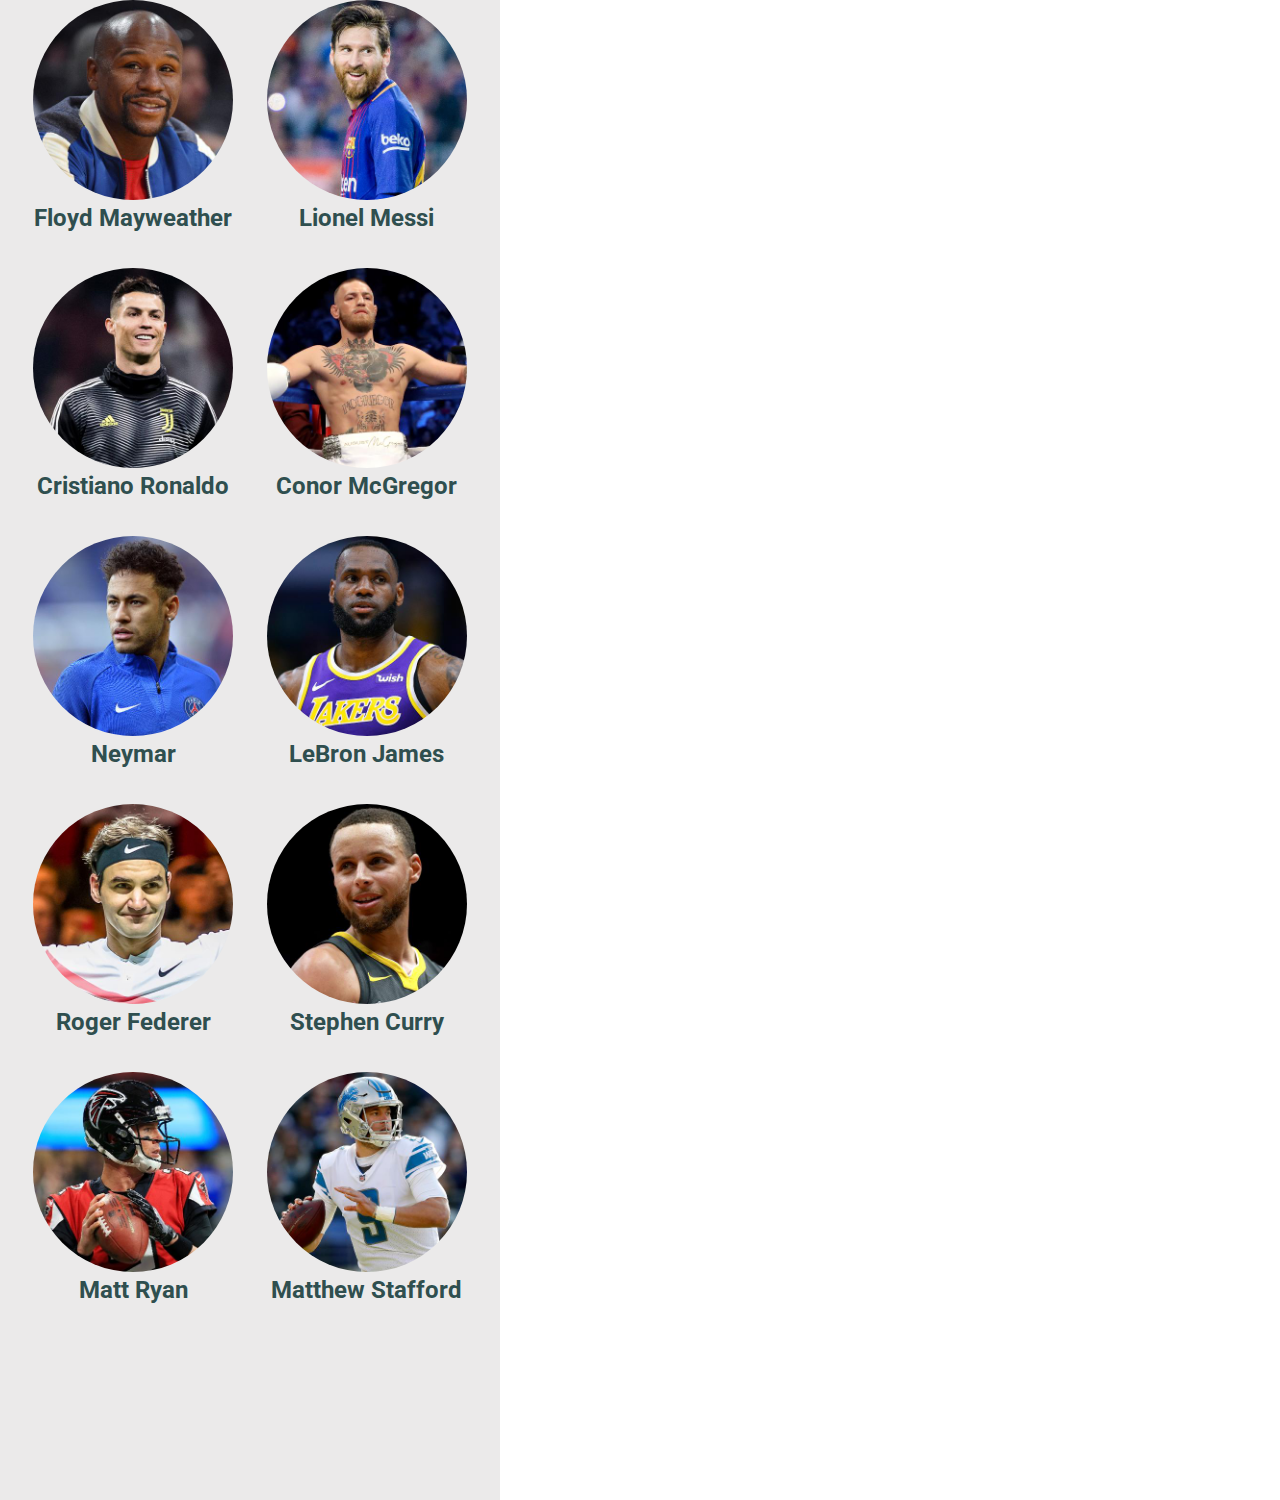
<file: Картка спортсменів (1)/index.html>
<!DOCTYPE html>
<html lang="en">

<head>
  <meta charset="UTF-8" />
  <meta http-equiv="X-UA-Compatible" content="IE=edge" />
  <meta name="viewport" content="width=device-width, initial-scale=1.0" />
  <title>Athletes</title>
  <link rel="stylesheet" href="style.css" />
</head>

<body>
  <header>

    <div class="sportsmen">

      <div class="box">
        <img src="Img/1.png" alt="">
        <h2>Floyd Mayweather</h2>
      </div>

      <div class="box">
        <img src="Img/2.png" alt="">
        <h2>Lionel Messi</h2>
        <br>
        <br>
      </div>
      
      <div class="box">
        <img src="Img/3.png" alt="">
        <h2>Cristiano Ronaldo</h2>
        <br>
        <br>
      </div>
      
      <div class="box">
        <img src="Img/4.png" alt="">
        <h2>Conor McGregor</h2>
      </div>
      
      <div class="box">
        <img src="Img/5.png" alt="">
        <h2>Neymar</h2>
        <br>
        <br>
      </div>
      
      <div class="box">
        <img src="Img/6.png" alt="">
        <h2>LeBron James</h2>
      </div>
      
      <div class="box">
        <img src="Img/7.png" alt="">
        <h2>Roger Federer</h2>
      </div>
      
      <div class="box">
        <img src="Img/8.png" alt="">
        <h2>Stephen Curry</h2>
        <br>
        <br>
      </div>
      
      <div class="box">
        <img src="Img/9.png" alt="">
        <h2>Matt Ryan</h2>
      </div>
      
      <div class="box">
        <img src="Img/10.png" alt="">
        <h2>Matthew Stafford</h2>
      </div>








    </div>



  </header>
</body>

</html>
</file>
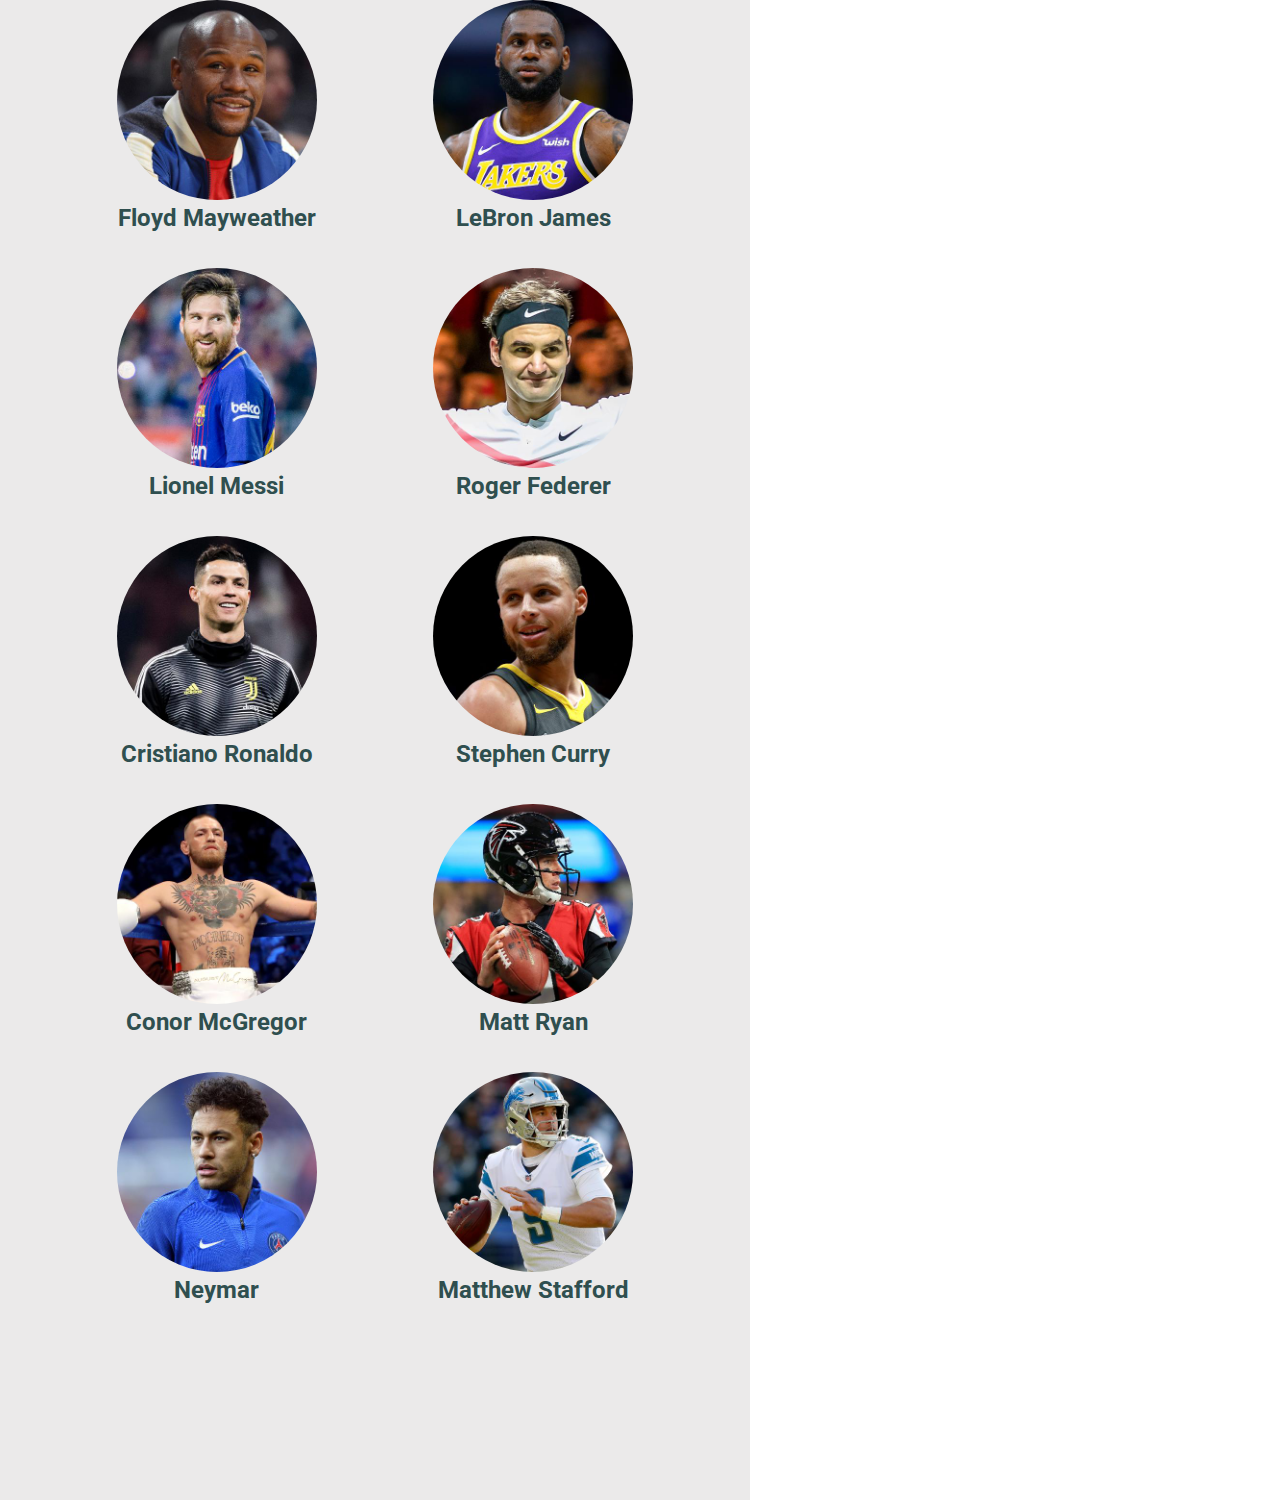
<file: Картка спортсменів (2)/index.html>
<!DOCTYPE html>
<html lang="en">

<head>
    <meta charset="UTF-8" />
    <meta http-equiv="X-UA-Compatible" content="IE=edge" />
    <meta name="viewport" content="width=device-width, initial-scale=1.0" />
    <title>Athletes</title>
    <link rel="stylesheet" href="style.css" />
</head>

<body>
    <header>

        <div class="sportsmen">
<div class="spo">
            <div class="box">
                <img src="Img/1.png" alt="">
                <h2>Floyd Mayweather</h2>
                <br>
                <br>
            </div>

            <div class="box">
                <img src="Img/2.png" alt="">
                <h2>Lionel Messi</h2>
                <br>
                <br>
            </div>

            <div class="box">
                <img src="Img/3.png" alt="">
                <h2>Cristiano Ronaldo</h2>
                <br>
                <br>
            </div>

            <div class="box">
                <img src="Img/4.png" alt="">
                <h2>Conor McGregor</h2>
                <br>
                <br>
            </div>

            <div class="box">
                <img src="Img/5.png" alt="">
                <h2>Neymar</h2>
                <br>
                <br>
            </div>
        </div>
            <div class="spo">
                <div class="box">
                    <img src="Img/6.png" alt="">
                    <h2>LeBron James</h2>
                    <br>
                <br>
                </div>

                <div class="box">
                    <img src="Img/7.png" alt="">
                    <h2>Roger Federer</h2>
                    <br>
                <br>
                </div>

                <div class="box">
                    <img src="Img/8.png" alt="">
                    <h2>Stephen Curry</h2>
                    <br>
                    <br>
                </div>

                <div class="box">
                    <img src="Img/9.png" alt="">
                    <h2>Matt Ryan</h2>
                    <br>
                <br>
                </div>

                <div class="box">
                    <img src="Img/10.png" alt="">
                    <h2>Matthew Stafford</h2>
                </div>
            </div>







        </div>
</file>
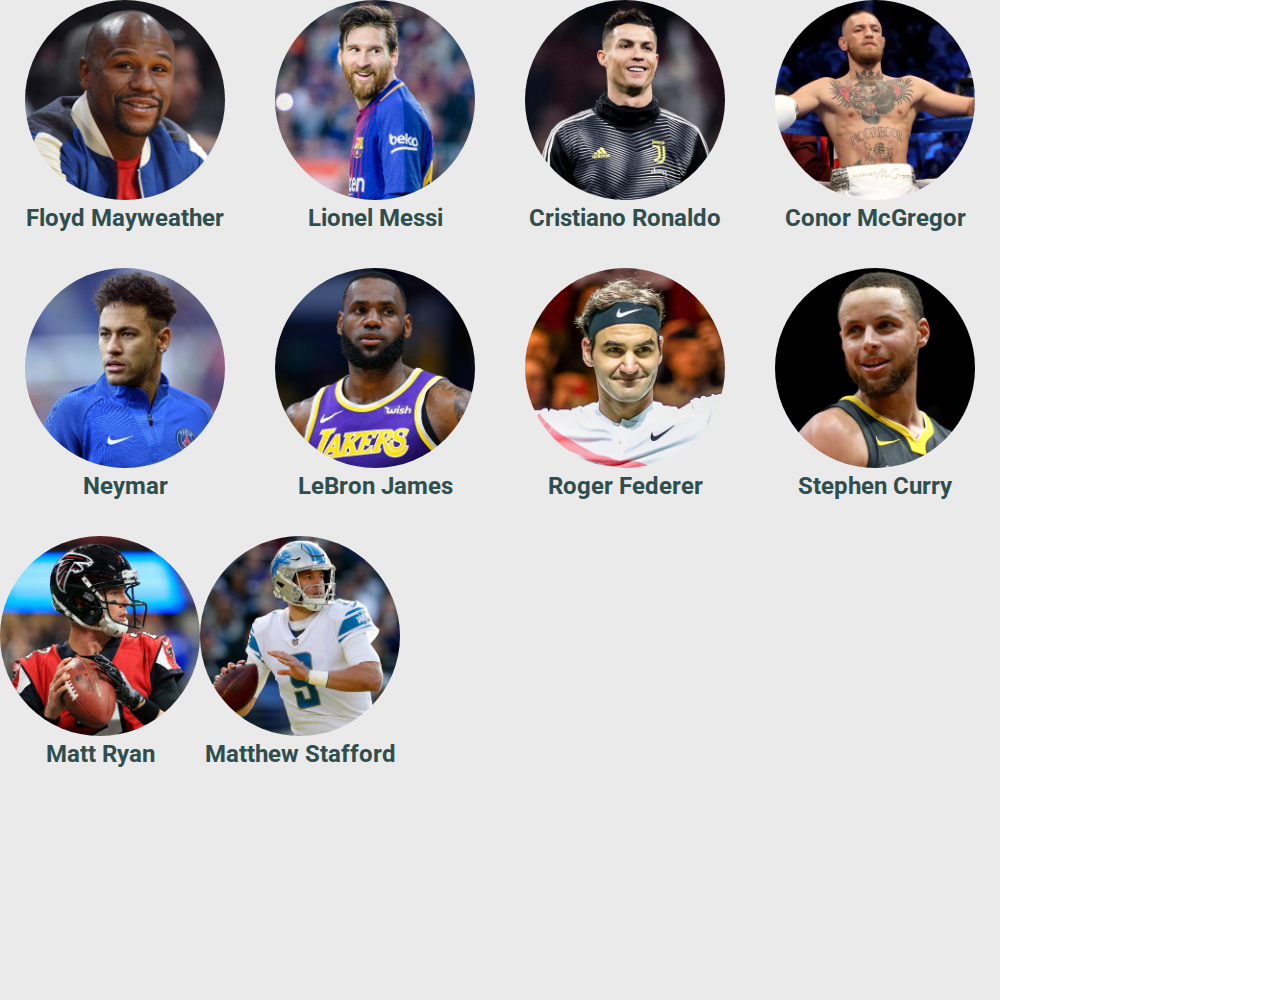
<file: Картка спортсменів (3)/index.html>
<!DOCTYPE html>
<html lang="en">

<head>
  <meta charset="UTF-8" />
  <meta http-equiv="X-UA-Compatible" content="IE=edge" />
  <meta name="viewport" content="width=device-width, initial-scale=1.0" />
  <title>Athletes</title>
  <link rel="stylesheet" href="style.css" />
</head>

<body>
  <header>

    <div class="sportsmen">
<div class="spo1">
      <div class="box">
        <img src="Img/1.png" alt="">
        <h2>Floyd Mayweather</h2>
        <br>
        <br>
      </div>

      <div class="box">
        <img src="Img/2.png" alt="">
        <h2>Lionel Messi</h2>
        <br>
        <br>
      </div>
      
      <div class="box">
        <img src="Img/3.png" alt="">
        <h2>Cristiano Ronaldo</h2>
        <br>
        <br>
      </div>
      
      <div class="box">
        <img src="Img/4.png" alt="">
        <h2>Conor McGregor</h2>
        <br>
        <br>
      </div>
</div>
      <div class="spo">
      <div class="box">
        <img src="Img/5.png" alt="">
        <h2>Neymar</h2>
        <br>
        <br>
      </div>
      
      <div class="box">
        <img src="Img/6.png" alt="">
        <h2>LeBron James</h2>
        <br>
        <br>
      </div>
      
      <div class="box">
        <img src="Img/7.png" alt="">
        <h2>Roger Federer</h2>
        <br>
        <br>
      </div>
      
      <div class="box">
        <img src="Img/8.png" alt="">
        <h2>Stephen Curry</h2>
        <br>
        <br>
      </div>
</div>
 <div class="spo2">    
<div class="box">
        <img src="Img/9.png" alt="">
        <h2>Matt Ryan</h2>
        <br>
        <br>
      </div>
      
      <div class="box">
        <img src="Img/10.png" alt="">
        <h2>Matthew Stafford</h2>
        <br>
        <br>
      </div>
    </div>







    </div>



  </header>
</body>

</html>
</file>
<file: Картка спортсменів (1)/style.css>
@import url(https://fonts.googleapis.com/css2?family=Roboto:wght@100;200;300;400;500;600;800;900&display=swap);

* {
    margin: 0;
    padding: 0;
    box-sizing: border-box;
}

header {
    width: 500px;
    height: 1500px;
    background: #ebeaea;

}

.sportsmen {
    display: flex;
    flex-wrap: wrap;
    justify-content: space-evenly;
    
    
}

img {
    width: 200px;
    height: 200px;
    border-radius: 200px;

}

h2 {
    font-family: Roboto;
    color: #2F4F4F;
    display: flex;
    flex-wrap: wrap;
    justify-content: space-around;
}
.box:hover{
    background: #e9b6b6;
    border-radius: 150px;
    transition-duration: 2s;
}
.box{
    transition-duration: 2s;
}
</file>
<file: Картка спортсменів (2)/style.css>
@import url(https://fonts.googleapis.com/css2?family=Roboto:wght@100;200;300;400;500;600;800;900&display=swap);

* {
    margin: 0;
    padding: 0;
    box-sizing: border-box;
}

header {
    width: 750px;
    height: 1500px;
    background: #ebeaea;

}

.sportsmen {
    display: flex;
    flex-wrap: wrap;
    justify-content: space-evenly;
    
    
}

img {
    width: 200px;
    height: 200px;
    border-radius: 200px;

}

h2 {
    font-family: Roboto;
    color: #2F4F4F;
    display: flex;
    flex-wrap: wrap;
    justify-content: space-around;
}
.box:hover{
    background: #e9b6b6;
    border-radius: 150px;
    transition-duration: 2s;
}
.box{
    transition-duration: 2s;
}
</file>
<file: Картка спортсменів (3)/style.css>
@import url(https://fonts.googleapis.com/css2?family=Roboto:wght@100;200;300;400;500;600;800;900&display=swap);

* {
    margin: 0;
    padding: 0;
    box-sizing: border-box;
}

header {
    width: 1000px;
    height: 1000px;
    background: #ebeaea;

}

.sportsmen {
    display: flex;
    flex-direction: row-reverse;
    flex-direction:column;
}
.spo1{
    display: flex;
    justify-content: space-around;
}

.spo{
    display: flex;
    justify-content: space-around; 
}
.spo2{
    display: flex;
    justify-items: flex-start; 
}




img {
    width: 200px;
    height: 200px;
    border-radius: 200px;

}

h2 {
    font-family: Roboto;
    color: #2F4F4F;
    display: flex;
    justify-content: space-around;
}
.box:hover{
    background: #e9b6b6;
    border-radius: 150px;
    transition-duration: 2s;
}
.box{
    transition-duration: 2s;
}
</file>
